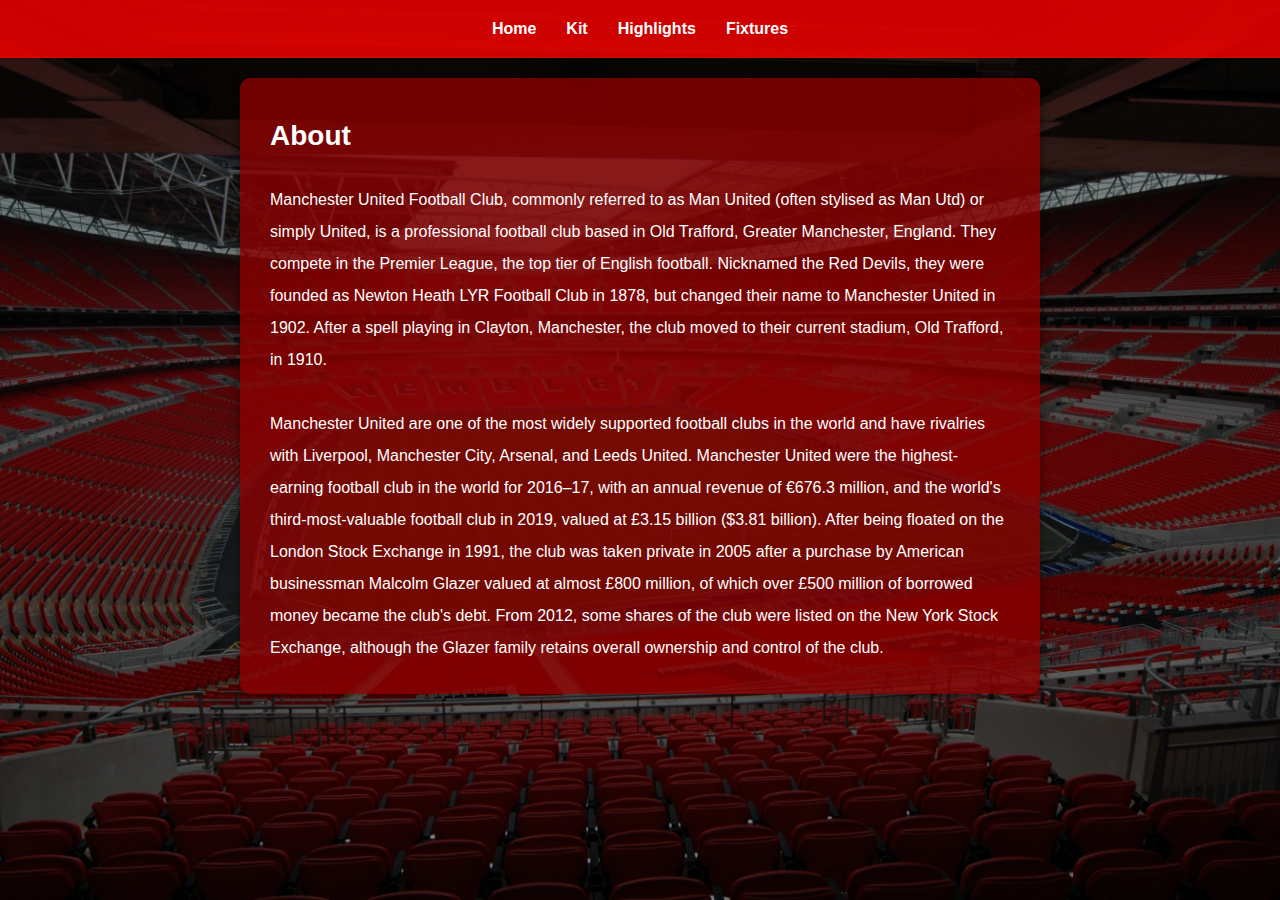
<file: about.html>
<!DOCTYPE html>
<html lang="en">
<head>
    <!-- Sets the character encoding to UTF-8 -->
    <meta charset="UTF-8">

    <!-- Ensures the page is responsive on different screen sizes -->
    <meta name="viewport" content="width=device-width, initial-scale=1.0">

    <!-- Sets the title of the webpage to 'About' -->
    <title>About</title>

    <!-- Links the external CSS file for styling -->
    <link rel="stylesheet" href="style6.css">
</head>
<body>
    <!-- Adds a dim background overlay for visual effect -->
    <div class="overlay"></div> 

    <!-- Header Section: Contains the navigation menu -->
    <header>
        <nav>
            <ul>
                <!-- Navigation links to other pages -->
                <li><a href="index.html">Home</a></li>
                <li><a href="kit.html">Kit</a></li>
                <li><a href="high.html">Highlights</a></li>
                <li><a href="fix.html">Fixtures</a></li>
            </ul>
        </nav>
    </header>

    <!-- Main Content Section -->
    <main>
        <!-- About Section: Contains the club's history and information -->
        <section class="story">
            <!-- Title of the section -->
            <h1>About</h1>

            <!-- Paragraph providing information about Manchester United -->
            <p>
                Manchester United Football Club, commonly referred to as Man United (often stylised as Man Utd) or simply United, is a professional football club based in Old Trafford, Greater Manchester, England. They compete in the Premier League, the top tier of English football. Nicknamed the Red Devils, they were founded as Newton Heath LYR Football Club in 1878, but changed their name to Manchester United in 1902. After a spell playing in Clayton, Manchester, the club moved to their current stadium, Old Trafford, in 1910.<br><br>
                
                Manchester United are one of the most widely supported football clubs in the world and have rivalries with Liverpool, Manchester City, Arsenal, and Leeds United. Manchester United were the highest-earning football club in the world for 2016–17, with an annual revenue of €676.3 million, and the world's third-most-valuable football club in 2019, valued at £3.15 billion ($3.81 billion). After being floated on the London Stock Exchange in 1991, the club was taken private in 2005 after a purchase by American businessman Malcolm Glazer valued at almost £800 million, of which over £500 million of borrowed money became the club's debt. From 2012, some shares of the club were listed on the New York Stock Exchange, although the Glazer family retains overall ownership and control of the club.
            </p>
        </section>
    </main>
</body>
</html>

<!--References-->

<!--
Available at: https://upload.wikimedia.org/wikipedia/commons/thumb/1/16/Wembley_Stadium_interior.jpg/220px-Wembley_Stadium_interior.jpg (Accessed at: 24/11/2024)
-->
</file>
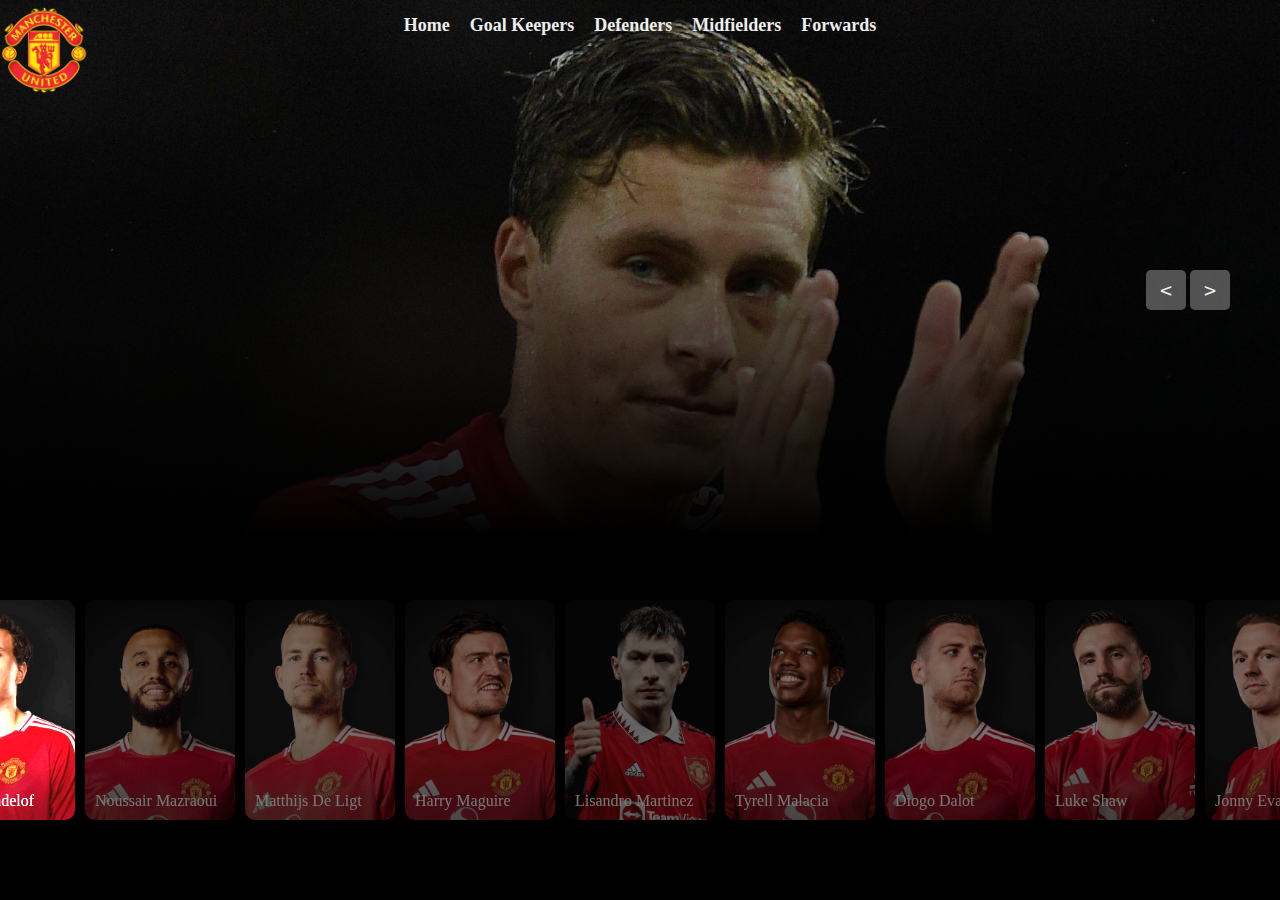
<file: def.html>
<!DOCTYPE html>
<html lang="en">
<head>
    <!-- Specifies the character encoding for the document -->
    <meta charset="UTF-8">
    
    <!-- Makes the page responsive on all devices -->
    <meta name="viewport" content="width=device-width, initial-scale=1.0">
    
    <!-- Sets the title of the webpage -->
    <title>Defenders</title>
    
    <!-- Links an external stylesheet for styling the page -->
    <link rel="stylesheet" href="styles.css">
</head>
<body>
    <!-- Navigation bar at the top of the page -->
    <header>
        <!-- Logo container -->
        <div class="logo">
            <img src="images/manulogo.png" alt="manulogo" class="logo-img">
        </div>
        <!-- Navigation menu links -->
        <ul class="menu">
            <li><a href="index.html">Home</a></li>
            <li><a href="gk.html">Goal Keepers</a></li>
            <li><a href="def.html">Defenders</a></li>
            <li><a href="mf.html">Midfielders</a></li>
            <li><a href="fwd.html">Forwards</a></li>
        </ul>
    </header>
    
    <!-- Image slider showcasing defenders -->
    <div class="slider">
        <!-- Slider container holding all images and descriptions -->
        <div class="list">
            <!-- Active slide displaying Victor Lindelof -->
            <div class="item active">
                <img src="images/def10.jpg" alt="def pic">
                <div class="content">
                    <p>Defender</p>
                    <h2>Victor Lindelof</h2>
                </div>
            </div>
            
            <!-- Remaining slides for other defenders -->
            <div class="item">
                <img src="images/def20.jpg" alt="def pic">
                <div class="content">
                    <p>Defender</p>
                    <h2>Noussair Mazraoui</h2>
                </div>
            </div>
            <div class="item">
                <img src="images/def30.jpg" alt="def pic">
                <div class="content">
                    <p>Defender</p>
                    <h2>Matthijs De Ligt</h2>
                </div>
            </div>
            <div class="item">
                <img src="images/def40.jpg" alt="def pic">
                <div class="content">
                    <p>Defender</p>
                    <h2>Harry Maguire</h2>
                </div>
            </div>
            <div class="item">
                <img src="images/def50.jpg" alt="def pic">
                <div class="content">
                    <p>Defender</p>
                    <h2>Lisandro Martinez</h2>
                </div>
            </div>
            <div class="item">
                <img src="images/def60.jpg" alt="def pic">
                <div class="content">
                    <p>Defender</p>
                    <h2>Tyrell Malacia</h2>
                </div>
            </div>
            <div class="item">
                <img src="images/def70.jpg" alt="def pic">
                <div class="content">
                    <p>Defender</p>
                    <h2>Diogo Dalot</h2>
                </div>
            </div>
            <div class="item">
                <img src="images/def80.jpg" alt="def pic">
                <div class="content">
                    <p>Defender</p>
                    <h2>Luke Shaw</h2>
                </div>
            </div>
            <div class="item">
                <img src="images/def90.jpg" alt="def pic">
                <div class="content">
                    <p>Defender</p>
                    <h2>Jonny Evans</h2>
                </div>
            </div>
        </div>

        <!-- Navigation arrows for sliding between items -->
        <div class="arrows">
            <button id="prev">&lt;</button> <!-- Previous button -->
            <button id="next">></button> <!-- Next button -->
        </div>

        <!-- Thumbnail images to navigate through the slider -->
        <div class="thumbnail">
            <!-- Active thumbnail for Victor Lindelof -->
            <div class="item active">
                <img src="images/Def1.jpg" alt="def pic">
                <div class="content">
                    Victor Lindelof
                </div>
            </div>
            
            <!-- Thumbnails for other defenders -->
            <div class="item">
                <img src="images/Def2.jpg" alt="def pic">
                <div class="content">
                    Noussair Mazraoui
                </div>
            </div>
            <div class="item">
                <img src="images/def3.jpg" alt="def pic">
                <div class="content">
                    Matthijs De Ligt
                </div>
            </div>
            <div class="item">
                <img src="images/def4.jpg" alt="def pic">
                <div class="content">
                    Harry Maguire 
                </div>
            </div>
            <div class="item">
                <img src="images/def5.jpg" alt="def pic">
                <div class="content">
                    Lisandro Martinez
                </div>
            </div>
            <div class="item">
                <img src="images/def6.jpg" alt="def pic">
                <div class="content">
                    Tyrell Malacia
                </div>
            </div>
            <div class="item">
                <img src="images/def7.jpg" alt="def pic">
                <div class="content">
                    Diogo Dalot
                </div>
            </div>
            <div class="item">
                <img src="images/def8.jpg" alt="def pic">
                <div class="content">
                    Luke Shaw
                </div>
            </div>
            <div class="item">
                <img src="images/def9.jpg" alt="def pic">
                <div class="content">
                    Jonny Evans
                </div>
            </div>
        </div>
    </div>

    <!-- JavaScript file for functionality -->
    <script src="js1.js"></script>
</body>
</html>


<!--References-->

<!--
Available at: https://www.pinterest.com/pin/649433208798157237/ (Accessed at: 24/11/2024)
Available at: https://www.pinterest.com/pin/414823815694981227/ (Accessed at: 24/11/2024)
Available at: https://www.pinterest.com/pin/649433208799042731/ (Accessed at: 24/11/2024)
Available at: https://www.pinterest.com/pin/649433208798157253/ (Accessed at: 24/11/2024)
Available at: https://www.pinterest.com/pin/281404676709272981/ (Accessed at: 24/11/2024)
Available at: https://www.pinterest.com/pin/1070730880175341569/ (Accessed at: 24/11/2024)
Available at: https://www.pinterest.com/pin/1070730880175341579/ (Accessed at: 24/11/2024)
Available at: https://www.pinterest.com/pin/649433208798157259/ (Accessed at: 24/11/2024)
Available at: https://wallpapercave.com/wp/wp3853262.jpg (Accessed at: 24/11/2024)
Available at: https://cdn1.unitedinfocus.com/uploads/14/2024/08/GettyImages-2166319295-1-1140x760.jpg (Accessed at: 24/11/2024)
Available at: https://cdn1.unitedinfocus.com/uploads/14/2024/08/GettyImages-2166327703-1140x760.jpg (Accessed at: 24/11/2024)
Available at: https://static.independent.co.uk/2023/08/15/22/5518a1cc1b8458413b5598b1aaaf0dd6Y29udGVudHNlYXJjaGFwaSwxNjkyMjE5OTI0-2.73279235.jpg?quality=75&width=1200&auto=webp (Accessed at: 24/11/2024)
Available at: https://cdn1.unitedinfocus.com/uploads/14/2024/02/GettyImages-1480149244-scaled.jpg (Accessed at: 24/11/2024)
Available at: https://wallpapercave.com/wp/wp11447642.jpg (Accessed at: 24/11/2024)
Available at: https://e0.365dm.com/21/08/1600x900/skysports-dalot-man-utd-football_5491292.jpg?20210826202651 (Accessed at: 24/11/2024)
Available at: https://static.independent.co.uk/2023/02/25/12/f6eee39532236a06fc288505d8f15b4aY29udGVudHNlYXJjaGFwaSwxNjc3NDA4ODYy-2.70438760.jpg (Accessed at: 24/11/2024)
Available at: https://static.independent.co.uk/s3fs-public/thumbnails/image/2013/12/19/16/Jonny-Evans.jpg (Accessed at: 24/11/2024)
-->
</file>
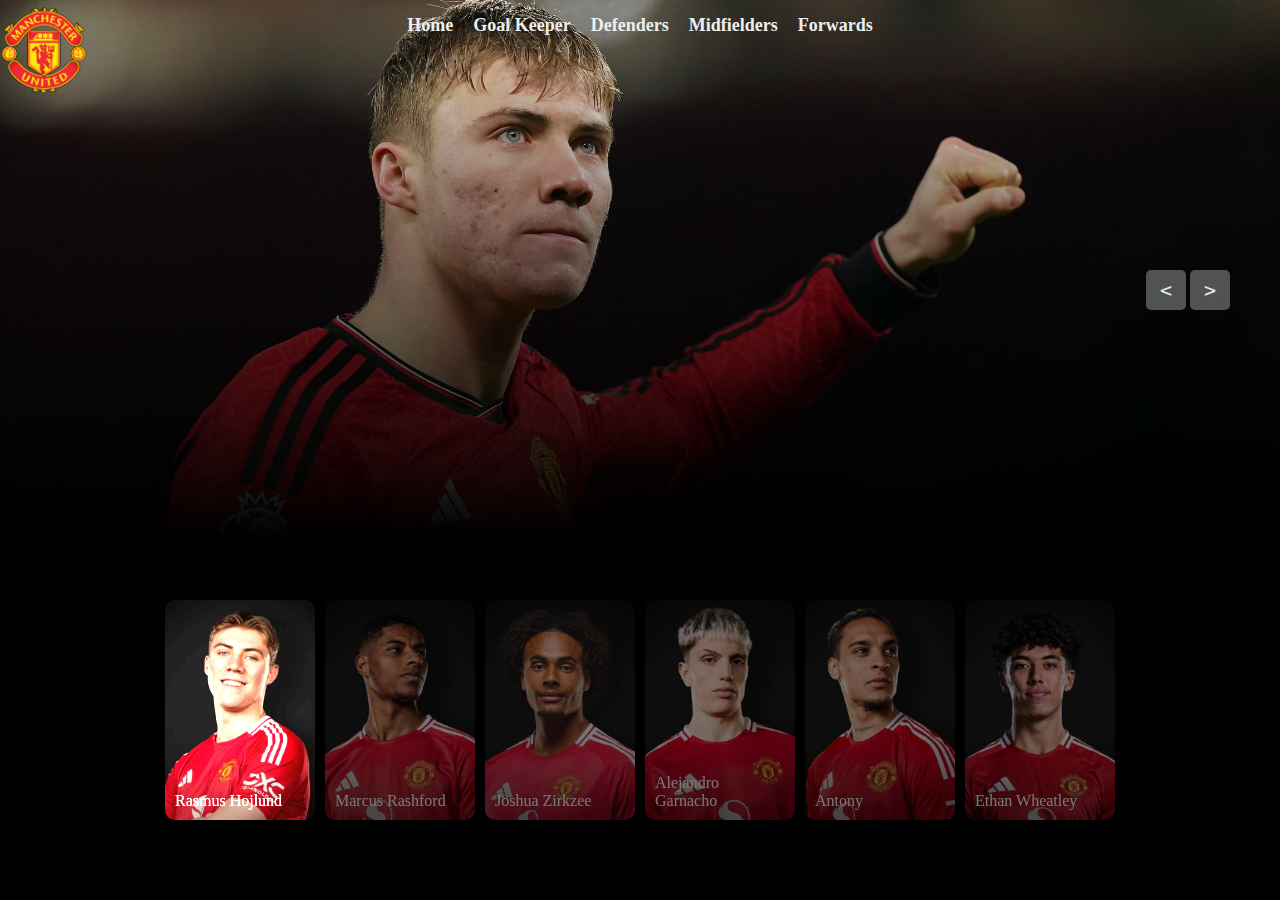
<file: fwd.html>
<!DOCTYPE html>
<html lang="en">
<head>
    <!-- Specifies the character encoding and ensures proper rendering on different devices -->
    <meta charset="UTF-8">
    <meta name="viewport" content="width=device-width, initial-scale=1.0">
    
    <!-- Title of the webpage -->
    <title>Forwards</title>
    
    <!-- Link to the external CSS file for styling -->
    <link rel="stylesheet" href="styles.css">
</head>
<body>
    <!-- Header Section -->
    <header>
        <!-- Logo -->
        <div class="logo">
            <img src="images/manulogo.png" alt="manulogo" class="logo-img">
        </div>

        <!-- Navigation Bar -->
        <ul class="menu">
            <!-- Links to different sections of the website -->
            <li><a href="index.html">Home</a></li>
            <li><a href="gk.html">Goal Keeper</a></li>
            <li><a href="def.html">Defenders</a></li>
            <li><a href="mf.html">Midfielders</a></li>
            <li><a href="fwd.html">Forwards</a></li>
        </ul>
    </header>

    <!-- Slider Section -->
    <div class="slider">
        <!-- Image List (Main Slider Content) -->
        <div class="list">
            <!-- Each 'item' represents a slide with a forward's image and details -->
            <div class="item active">
                <img src="images/fwd10.jpg" alt="forward pic">
                <div class="content">
                    <p>Forward</p>
                    <h2>Rasmus Hojlund</h2>
                </div>
            </div>
            <div class="item">
                <img src="images/fwd20.jpg" alt="forward pic">
                <div class="content">
                    <p>Forward</p>
                    <h2>Marcus Rashford</h2>
                </div>
            </div>
            <div class="item">
                <img src="images/fwd30.jpg" alt="forward pic">
                <div class="content">
                    <p>Forward</p>
                    <h2>Joshua Zirkzee</h2>
                </div>
            </div>
            <div class="item">
                <img src="images/fwd50.jpg" alt="forward pic">
                <div class="content">
                    <p>Forward</p>
                    <h2>Alejandro Garnacho</h2>
                </div>
            </div>
            <div class="item">
                <img src="images/fwd60.jpg" alt="forward pic">
                <div class="content">
                    <p>Forward</p>
                    <h2>Antony</h2>
                </div>
            </div>
            <div class="item">
                <img src="images/fwd70.jpg" alt="forward pic">
                <div class="content">
                    <p>Forward</p>
                    <h2>Ethan Wheatley</h2>
                </div>
            </div>
        </div>

        <!-- Navigation Arrows -->
        <div class="arrows">
            <!-- 'Previous' Button -->
            <button id="prev">&lt;</button>
            <!-- 'Next' Button -->
            <button id="next">></button>
        </div>

        <!-- Thumbnail Section -->
        <div class="thumbnail">
            <!-- Thumbnails corresponding to each forward -->
            <div class="item active">
                <img src="images/fwd1.jpg" alt="forward pic">
                <div class="content">
                    Rasmus Hojlund
                </div>
            </div>
            <div class="item">
                <img src="images/fwd2.jpg" alt="forward pic">
                <div class="content">
                    Marcus Rashford
                </div>
            </div>
            <div class="item">
                <img src="images/fwd3.jpg" alt="forward pic">
                <div class="content">
                    Joshua Zirkzee
                </div>
            </div>
            <div class="item">
                <img src="images/fwd4.jpg" alt="forward pic">
                <div class="content">
                    Alejandro Garnacho
                </div>
            </div>
            <div class="item">
                <img src="images/fwd.jpg" alt="forward pic">
                <div class="content">
                    Antony
                </div>
            </div>
            <div class="item">
                <img src="images/fwd5.jpg" alt="forward pic">
                <div class="content">
                    Ethan Wheatley
                </div>
            </div>
        </div>
    </div>

    <!-- External JavaScript -->
    <script src="js1.js"></script>
</body>
</html>



<!--References-->

<!--
https://www.pinterest.com/pin/361625045096925359/
https://www.pinterest.com/pin/585256914108564568/
https://www.pinterest.com/pin/1070730880175341659/
https://www.pinterest.com/pin/649433208799116388/
https://static.independent.co.uk/2023/12/26/22/b56cd771dfe6a78c65913ee815d292adY29udGVudHNlYXJjaGFwaSwxNzAzNzE2MTQ2-2.74954416.jpg
https://icdn.strettynews.com/wp-content/uploads/2019/08/marcus-rashford1.jpg
https://everyevery.ng/wp-content/uploads/2020/06/Joshua-Zirkzee.jpg
https://e0.365dm.com/22/11/1600x900/skysports-alejandro-garnacho_5961756.jpg?20221111075809
https://d3nfwcxd527z59.cloudfront.net/content/uploads/2022/09/05091424/antony-man-utd-2022-1.jpg
https://celebsonearth.com/wp-content/uploads/2024/04/Ethan-Wheatley2.webp
-->
</file>
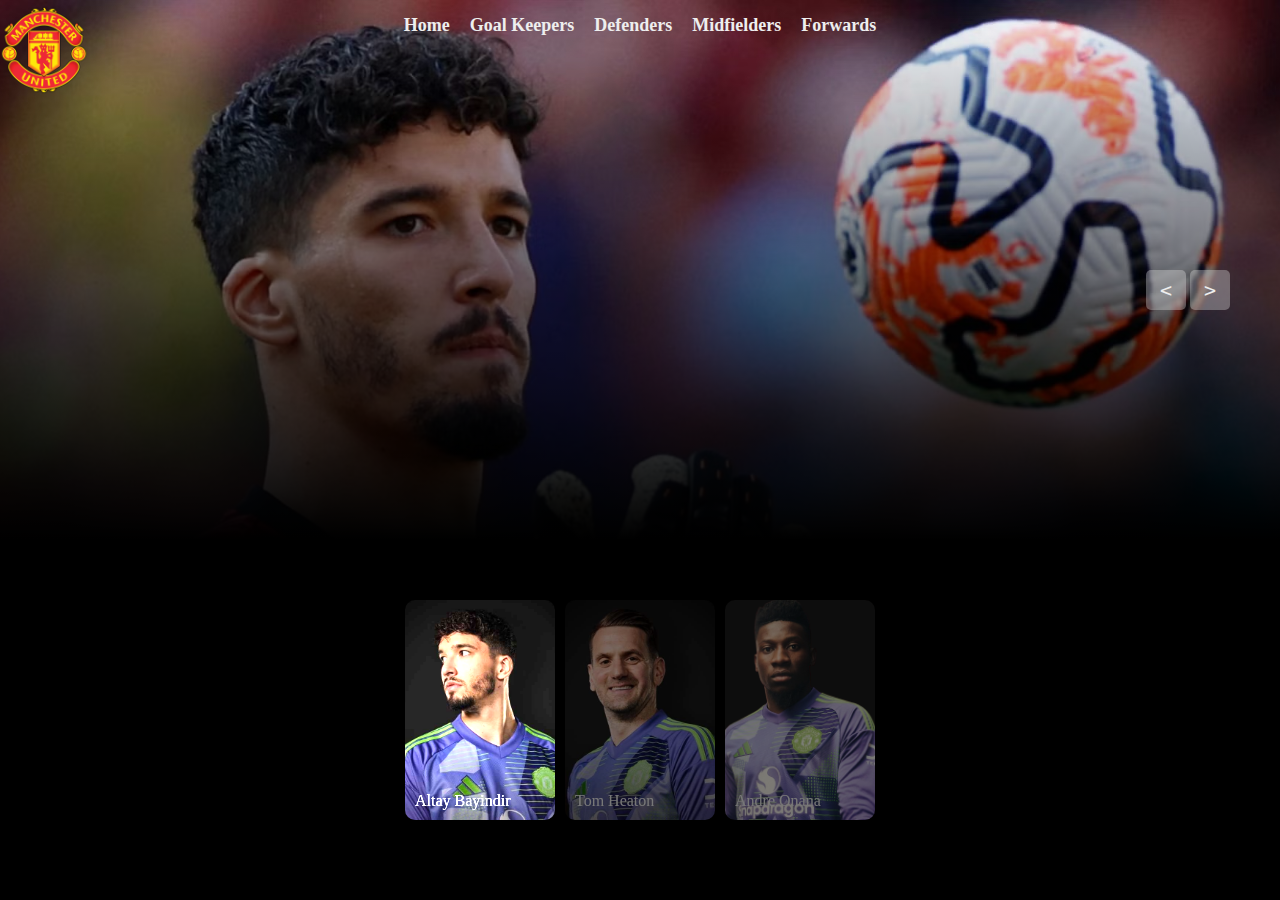
<file: gk.html>
<!DOCTYPE html>
<html lang="en">
<head>
    <!-- Meta Information for character encoding and responsiveness -->
    <meta charset="UTF-8">
    <meta name="viewport" content="width=device-width, initial-scale=1.0">
    
    <!-- Page Title -->
    <title>Goal Keepers</title>
    
    <!-- Link to external CSS for styles -->
    <link rel="stylesheet" href="styles.css">
</head>
<body>
    <!-- Header Section -->
    <header>
        <!-- Logo -->
        <div class="logo">
            <img src="images/manulogo.png" alt="manulogo" class="logo-img">
        </div>

        <!-- Navigation Menu -->
        <ul class="menu">
            <!-- Links to other sections of the website -->
            <li><a href="index.html">Home</a></li>
            <li><a href="gk.html">Goal Keepers</a></li>
            <li><a href="def.html">Defenders</a></li>
            <li><a href="mf.html">Midfielders</a></li>
            <li><a href="fwd.html">Forwards</a></li>
        </ul>
    </header>

    <!-- Slider Section -->
    <div class="slider">
        <!-- Main Image List -->
        <div class="list">
            <!-- Each 'item' represents a slide for a Goal Keeper -->
            <div class="item active">
                <img src="images/GK10.jpg" alt="gk pic">
                <div class="content">
                    <p>Goal Keeper</p>
                    <h2>Altay Bayindir</h2>
                </div>
            </div>
            <div class="item">
                <img src="images/Gk20.jpg" alt="gk pic">
                <div class="content">
                    <p>Goal Keeper</p>
                    <h2>Tom Heaton</h2>
                </div>
            </div>
            <div class="item">
                <img src="images/GK30.webp" alt="gk pic">
                <div class="content">
                    <p>Goal Keeper</p>
                    <h2>Andre Onana</h2>
                </div>
            </div>
        </div>

        <!-- Slider Navigation Arrows -->
        <div class="arrows">
            <!-- 'Previous' button to navigate to the previous slide -->
            <button id="prev">&lt;</button>
            <!-- 'Next' button to navigate to the next slide -->
            <button id="next">></button>
        </div>

        <!-- Thumbnail Section -->
        <div class="thumbnail">
            <!-- Each thumbnail corresponds to a specific Goal Keeper slide -->
            <div class="item active">
                <img src="images/GK1.png" alt="gk pic">
                <div class="content">
                    Altay Bayindir
                </div>
            </div>
            <div class="item">
                <img src="images/GK2.png" alt="gk pic">
                <div class="content">
                    Tom Heaton
                </div>
            </div>
            <div class="item">
                <img src="images/GK3.png" alt="gk pic">
                <div class="content">
                    Andre Onana
                </div>
            </div>
        </div>
    </div>

    <!-- External JavaScript for Slider Functionality -->
    <script src="js1.js"></script>
</body>
</html>



<!--References-->
<!--
https://www.pinterest.com/pin/649433208798157229/
https://www.pinterest.com/pin/649433208798157230/
https://www.pinterest.com/pin/625718942012886921/
https://e1.365dm.com/19/08/1600x900/skysports-tom-heaton-burnley_4733104.jpg
https://static0.givemesportimages.com/wordpress/wp-content/uploads/2023/12/manchester-united-goalkeeper-altay-bayindir.jpg
https://www.camfoot.com/wp-content/uploads/2023/08/onana-andre-man-utd-jpg.webp

-->
</file>
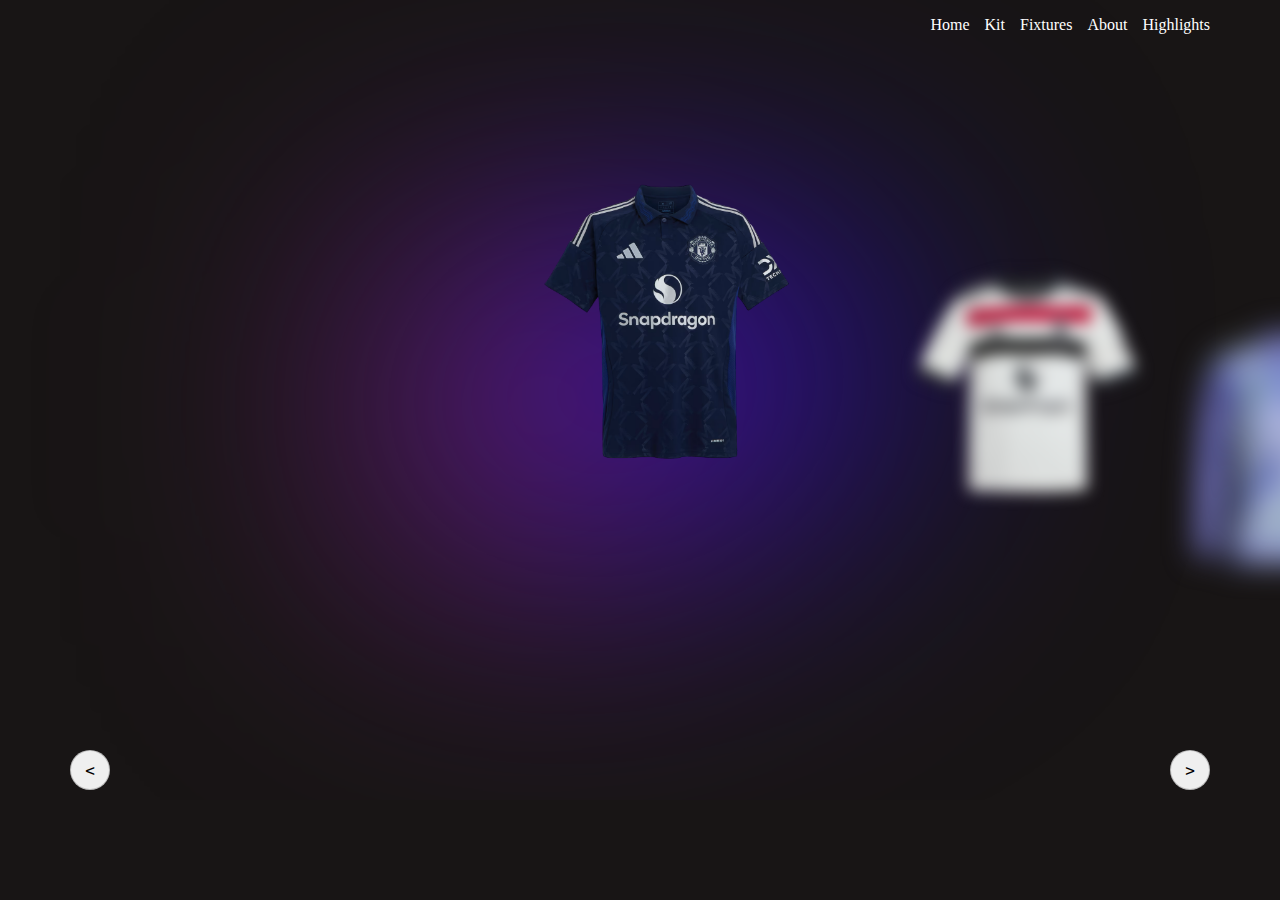
<file: kit.html>
<!DOCTYPE html>
<html lang="en">
<head>
    <!-- Sets the character encoding to UTF-8 to support special characters -->
    <meta charset="UTF-8">
    
    <!-- Ensures the page is responsive on mobile devices -->
    <meta name="viewport" content="width=device-width, initial-scale=1.0">
    
    <!-- Sets the title of the webpage -->
    <title>Kit</title>
    
    <!-- Links the external stylesheet for styling the webpage -->
    <link rel="stylesheet" href="style1.css">
</head>
<body>
    
<!-- Header Section -->
<header>
    <nav>
        <!-- Navigation links to other pages -->
        <a href="index.html">Home</a>
        <a href="kit.html">Kit</a>
        <a href="fix.html">Fixtures</a>
        <a href="about.html">About</a>
        <a href="high.html">Highlights</a>
    </nav>
</header>

<!-- Carousel Section -->
<div class="carousel">
    <!-- List of carousel items -->
    <div class="list">
        
        <!-- Individual carousel item -->
        <div class="item">
            <!-- Image of the jersey -->
            <img src="images/kit10.jpg" alt="Kit 10">
            <!-- Description of the jersey -->
            <div class="introduce">
                <div class="topic">Manchester United 24/25 Home Jersey</div>
            </div>
        </div>

        <!-- Second carousel item -->
        <div class="item">
            <img src="images/kit20.jpg" alt="Kit 20">
            <div class="introduce">
                <div class="topic">Manchester United 24/25 Away Jersey</div>
            </div>
        </div>

        <!-- Third carousel item -->
        <div class="item">
            <img src="images/kit30.jpg" alt="Kit 30">
            <div class="introduce">
                <div class="topic">Manchester United 24/25 Third Jersey</div>
            </div>
        </div>

        <!-- Fourth carousel item -->
        <div class="item">
            <img src="images/kit4.jpg" alt="Kit 4">
            <div class="introduce">
                <div class="topic">Manchester United 24/25 Long Sleeve Goalkeeper Jersey</div>
            </div>
        </div>
    </div>

    <!-- Navigation arrows for the carousel -->
    <div class="arrows">
        <!-- Button to navigate to the previous item -->
        <button id="prev">&lt;</button>
        
        <!-- Button to navigate to the next item -->
        <button id="next">></button>
    </div>
</div>

<!-- Links the JavaScript file for interactive behavior -->
<script src="js2.js"></script>
</body>
</html>


<!--References-->

<!--
Available at: https://store.manutd.com/en-gb/p/manchester-united-2425-third-jersey-kids-with-mainoo-37-epl-printing-and-badge-2751 (Accessed at: 24/11/2024)
Available at: https://store.manutd.com/en-gb/p/manchester-united-2425-away-jersey-with-mainoo-37-epl-printing-and-badge-2276 (Accessed at: 24/11/2024)
Available at: https://store.manutd.com/en-gb/p/manchester-united-2425-home-jersey-with-rashford-10-epl-printing-and-badge-2080 (Accessed at: 24/11/2024)
Available at: https://www.poizon.com/product/adidas-manchester-united-theatre-of-dreams-soccer-jerseys-men-purple-611173041?skuid=1914901105 (Accessed at: 24/11/2024)
-->
</file>
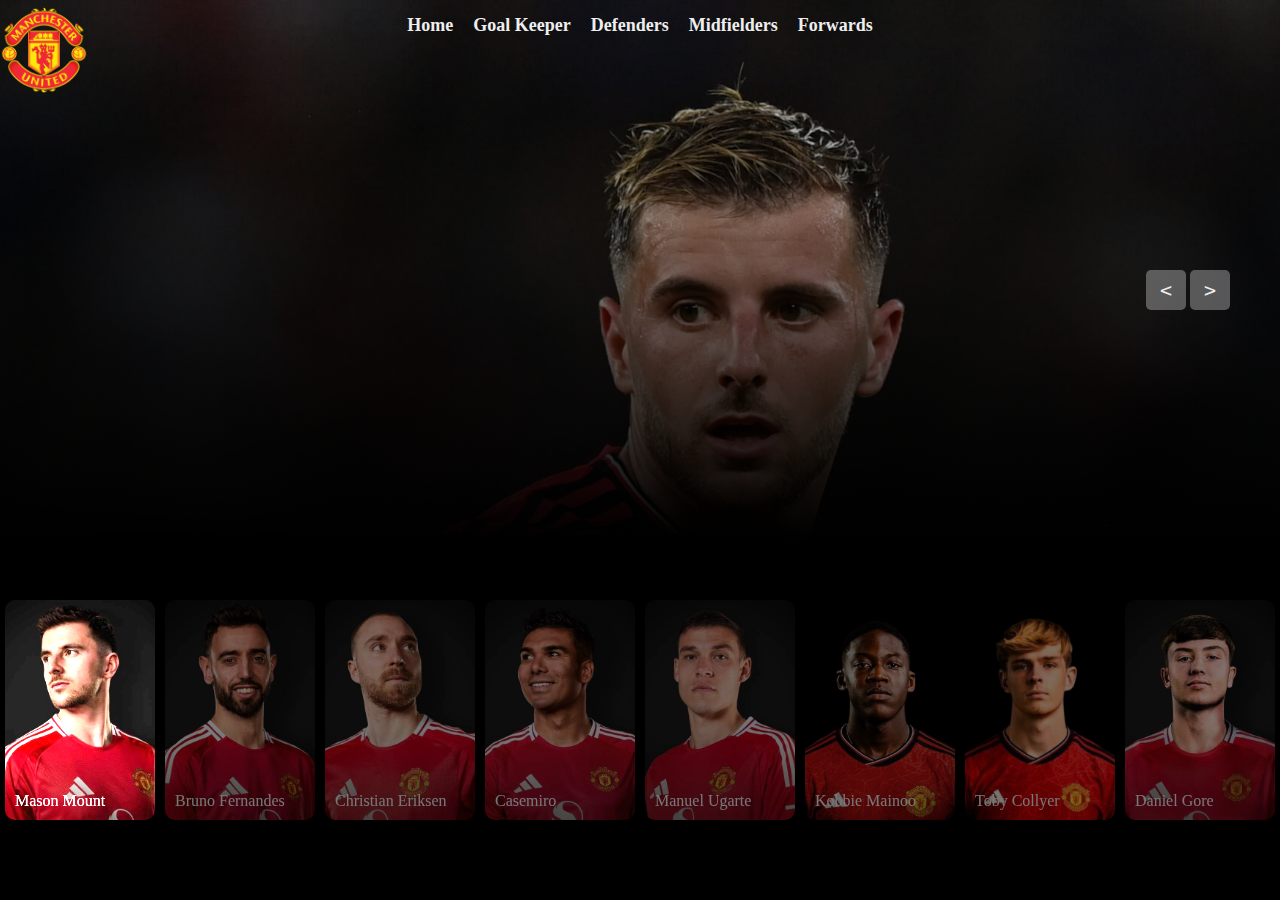
<file: mf.html>
<!DOCTYPE html>
<html lang="en">
<head>
    <meta charset="UTF-8">
    <meta name="viewport" content="width=device-width, initial-scale=1.0">
    <title>Midfielders</title>
    <link rel="stylesheet" href="styles.css">
</head>
<body>
    <!--Header, Logo, Navbar-->
    <header>
        <div class="logo">
            <img src="images/manulogo.png" alt="manulogo" class="logo-img">
        </div>
        <ul class="menu">
            <li><a href="index.html">Home</a></li>
            <li><a href="gk.html">Goal Keeper</a></li>
            <li><a href="def.html">Defenders</a></li>
            <li><a href="mf.html">Midfielders</a></li>
            <li><a href="fwd.html">Forwards</a></li>
        </ul>
    </header>
    
    <!--Slider-->
    <div class="slider">
        <div class="list">
            <!-- Individual Items for the Midfielders -->
            <div class="item active">
                <img src="images/mf10.jpg" alt="midfield pic">
                <div class="content">
                    <p>Midfielder</p>
                    <h2>Mason Mount</h2>
                </div>
            </div>
            <div class="item">
                <img src="images/mf20.jpg" alt="midfield pic">
                <div class="content">
                    <p>Midfielder</p>
                    <h2>Bruno Fernandes</h2>
                </div>
            </div>
            <!-- More items for other midfielders -->
            <div class="item">
                <img src="images/mf30.jpg" alt="midfield pic">
                <div class="content">
                    <p>Midfielder</p>
                    <h2>Christian Eriksen</h2>
                </div>
            </div>
            <div class="item">
                <img src="images/mf40.jpg" alt="midfield pic">
                <div class="content">
                    <p>Midfielder</p>
                    <h2>Casemiro</h2>
                </div>
            </div>
            <div class="item">
                <img src="images/mf50.jpg" alt="midfield pic">
                <div class="content">
                    <p>Midfielder</p>
                    <h2>Manuel Ugarte</h2>
                </div>
            </div>
            <div class="item">
                <img src="images/mf60.jpg" alt="midfield pic">
                <div class="content">
                    <p>Midfielder</p>
                    <h2>Kobbie Mainoo</h2>
                </div>
            </div>
            <div class="item">
                <img src="images/mf70.jpg" alt="midfield pic">
                <div class="content">
                    <p>Midfielder</p>
                    <h2>Toby Collyer</h2>
                </div>
            </div>
            <div class="item">
                <img src="images/mf80.jpg" alt="midfield pic">
                <div class="content">
                    <p>Midfielder</p>
                    <h2>Daniel Gore</h2>
                </div>
            </div>
        </div>

        <!-- Navigation Arrows -->
        <div class="arrows">
            <button id="prev">&lt;</button>
            <button id="next">></button>
        </div>

        <!-- Thumbnail Navigation -->
        <div class="thumbnail">
            <div class="item active">
                <img src="images/mf1.jpg" alt="midfield pic">
                <div class="content">
                    Mason Mount
                </div>
            </div>
            <div class="item">
                <img src="images/mf2.jpg" alt="midfield pic">
                <div class="content">
                    Bruno Fernandes
                </div>
            </div>
            <!-- More thumbnails for other midfielders -->
            <div class="item">
                <img src="images/mf3.jpg" alt="midfield pic">
                <div class="content">
                    Christian Eriksen
                </div>
            </div>
            <div class="item">
                <img src="images/mf4.jpg" alt="midfield pic">
                <div class="content">
                    Casemiro
                </div>
            </div>
            <div class="item">
                <img src="images/mf5.jpg" alt="midfield pic">
                <div class="content">
                    Manuel Ugarte
                </div>
            </div>
            <div class="item">
                <img src="images/mf6.jpg" alt="midfield pic">
                <div class="content">
                    Kobbie Mainoo
                </div>
            </div>
            <div class="item">
                <img src="images/mf7.jpg" alt="midfield pic">
                <div class="content">
                    Toby Collyer
                </div>
            </div>
            <div class="item">
                <img src="images/mf8.jpg" alt="midfield pic">
                <div class="content">
                    Daniel Gore
                </div>
            </div>
        </div>
    </div>

    <!-- External JavaScript -->
    <script src="js1.js"></script>
</body>
</html>



<!--References-->

<!--
Available at: https://www.pinterest.com/pin/649433208798157266/ (Accessed at: 24/11/2024)
Available at: https://www.pinterest.com/pin/985303224719616949/ (Accessed at: 24/11/2024)
Available at: https://www.pinterest.com/pin/649433208798157271/ (Accessed at: 24/11/2024)
Available at: https://www.pinterest.com/pin/649433208798157270/ (Accessed at: 24/11/2024)
Available at: https://www.pinterest.com/pin/649433208799537416/ (Accessed at: 24/11/2024)
Available at: https://www.pinterest.com/pin/1079175129446797299/ (Accessed at: 24/11/2024)
Available at: https://www.pinterest.com/pin/649433208798157290/ (Accessed at: 24/11/2024)
Available at: https://static01.nyt.com/athletic/uploads/wp/2023/09/09153531/FotoJet-2023-09-09T203449.382.jpg (Accessed at: 24/11/2024)
Available at: https://wallpaperaccess.com/full/2213622.jpg (Accessed at: 24/11/2024)
Available at: https://imgresizer.eurosport.com/unsafe/2560x1440/filters:format(jpeg)/origin-imgresizer.eurosport.com/2023/10/04/3797243-77234788-2560-1440.jpg (Accessed at: 24/11/2024)
Available at: https://phantom-marca.unidadeditorial.es/270535254c422e05f5a272eb9ac40971/resize/1320/f/jpg/assets/multimedia/imagenes/2022/10/03/16648053501853.png (Accessed at: 24/11/2024)
Available at: https://e0.365dm.com/24/06/2048x1152/skysports-psg-manuel-ugarte_6590458.jpg?20240625123723 (Accessed at: 24/11/2024)
Available at: https://ichef.bbci.co.uk/news/2048/cpsprodpb/34ce/live/78c59340-292f-11ee-a77d-8ddb5629cc5e.jpg (Accessed at: 24/11/2024)
Available at: https://assets.manutd.com/AssetPicker/images/0/0/19/215/1300358/AV8U2417_K2fYDniQ1708784592172_large.jpg (Accessed at: 24/11/2024)
Available at: https://d3nfwcxd527z59.cloudfront.net/content/uploads/2023/10/01075008/dan-gore-man-utd-2023.jpg (Accessed at: 24/11/2024)
-->
</file>
<file: styles.css>
/* Global Styles */
body {
    font-family: Poppins;
    margin: 0;
    background-color: #010101;
    color: #eee;
}

/* Header */
header {
    width: 1200px;
    max-width: 90%;
    margin: auto;
    display: grid;
    grid-template-columns: 50px 1fr 50px;
    grid-template-rows: 50px;
    justify-content: center;
    align-items: center;
    position: relative;
    z-index: 100;
}

header .logo {
    width: 120px;
    height: 120px;
    margin-left: -80px;
    margin-top: 50px;
}

header .logo img {
    width: 100%;
    height: 100%;
    object-fit: contain;
    max-width: 100%;
    max-height: 100%;
}

header .menu {
    padding: 0;
    margin: 0;
    list-style: none;
    display: flex;
    justify-content: center;
    gap: 20px;
    font-weight: 500;
}

header .menu li a {
    color: #eee;
    text-decoration: none;
    position: relative;
    display: inline-block;
    transition: transform 0.3s ease, color 0.3s ease;
    font-size: 18px;
    font-weight: bold;
}

header .menu li a:hover {
    color: #fff;
    transform: scale(1.1);
}

header .menu li a::after {
    content: '';
    position: absolute;
    left: 0;
    bottom: -5px;
    width: 0;
    height: 2px;
    background-color: #fff;
    transition: width 0.3s ease;
}

header .menu li a:hover::after {
    width: 100%;
}

/* Slider Section */
.slider {
    height: 100vh;
    margin-top: -50px;
    position: relative;
}

.slider .list .item {
    position: absolute;
    inset: 0;
    overflow: hidden;
    opacity: 0;
    transition: 0.5s;
}

.slider .list .item img {
    width: 100%;
    height: 100%;
    object-fit: cover;
}

.slider .list .item::after {
    content: '';
    width: 100%;
    height: 100%;
    position: absolute;
    left: 0;
    bottom: 0;
    background-image: linear-gradient(to top, #000 40%, transparent);
}

.slider .list .item .content {
    position: absolute;
    left: 10%;
    top: 20%;
    width: 500px;
    max-width: 80%;
    z-index: 1;
}

.slider .list .item .content p:nth-child(1) {
    text-transform: uppercase;
    letter-spacing: 10px;
}

.slider .list .item .content h2 {
    font-size: 100px;
    margin: 0;
}

.slider .list .item.active {
    opacity: 1;
    z-index: 10;
}

/* Animation */
@keyframes showContent {
    to {
        transform: translateY(0);
        filter: blur(0);
        opacity: 1;
    }
}

.slider .list .item.active p:nth-child(1),
.slider .list .item.active h2,
.slider .list .item.active p:nth-child(3) {
    transform: translateY(30px);
    filter: blur(20px);
    opacity: 0;
    animation: showContent 0.5s 0.7s ease-in-out 1 forwards;
}

.slider .list .item.active h2 {
    animation-delay: 1s;
}

.slider .list .item.active p:nth-child(3) {
    animation-duration: 1.3s;
}

/* Arrows */
.arrows {
    position: absolute;
    top: 30%;
    right: 50px;
    z-index: 100;
}

.arrows button {
    background-color: #eee5;
    border: none;
    font-family: monospace;
    width: 40px;
    height: 40px;
    border-radius: 5px;
    font-size: x-large;
    color: #eee;
    transition: 0.5s;
}

.arrows button:hover {
    background-color: #eee;
    color: black;
}

/* Thumbnail */
.thumbnail {
    position: absolute;
    bottom: 50px;
    z-index: 11;
    display: flex;
    gap: 10px;
    width: 100%;
    height: 250px;
    padding: 0 50px;
    box-sizing: border-box;
    overflow: auto;
    justify-content: center;
}

.thumbnail::-webkit-scrollbar {
    width: 0;
}

.thumbnail .item {
    width: 150px;
    height: 220px;
    filter: brightness(0.5);
    transition: 0.5s;
    flex-shrink: 0;
}

.thumbnail .item img {
    width: 100%;
    height: 100%;
    object-fit: cover;
    border-radius: 10px;
}

.thumbnail .item.active {
    filter: brightness(1.5);
}

.thumbnail .item .content {
    position: absolute;
    inset: auto 10px 10px 10px;
}

/* Responsive Styling */
@media screen and (max-width: 678px) {
    .thumbnail {
        justify-content: start;
    }

    .slider .list .item .content h2 {
        font-size: 60px;
    }

    .arrows {
        top: 10%;
    }
}
</file>
<file: style1.css>
/* ========== Global Styles ========== */
body {
    margin: 0;
    background-color: #181515;
    font-family: Poppins;
}

:root {
    --item1-transform: translateX(-100%) translateY(-5%) scale(1.5);
    --item1-filter: blur(30px);
    --item1-zIndex: 11;
    --item1-opacity: 0;

    --item2-transform: translateX(0);
    --item2-filter: blur(0px);
    --item2-zIndex: 10;
    --item2-opacity: 1;

    --item3-transform: translate(50%, 10%) scale(0.8);
    --item3-filter: blur(10px);
    --item3-zIndex: 9;
    --item3-opacity: 1;

    --item4-transform: translate(90%, 20%) scale(0.5);
    --item4-filter: blur(30px);
    --item4-zIndex: 8;
    --item4-opacity: 1;

    --item5-transform: translate(120%, 30%) scale(0.3);
    --item5-filter: blur(40px);
    --item5-zIndex: 7;
    --item5-opacity: 0;
}

/* ========== Header Styles ========== */
header {
    width: 1140px;
    max-width: 90%;
    display: flex;
    justify-content: flex-end;
    align-items: center;
    height: 50px;
    margin: auto;
}

header nav a {
    position: relative;
    color: white;
    text-decoration: none;
    font-size: 16px;
    transition: transform 0.3s, color 0.3s;
}

nav {
    display: flex;
    gap: 15px;
    position: relative;
    z-index: 10;
}

nav a {
    color: white;
    text-decoration: none;
    position: relative;
    font-size: 16px;
    transition: transform 0.3s, color 0.3s;
    pointer-events: auto;
}

nav a::after {
    content: "";
    position: absolute;
    left: 50%;
    bottom: -2px;
    width: 100%;
    height: 2px;
    background: #ffcc00;
    transform: translateX(-50%) scaleX(0);
    transition: transform 0.3s;
}

nav a:hover {
    transform: scale(1.1);
    color: #ffcc00;
}

nav a:hover::after {
    transform: translateX(-50%) scaleX(1);
}

/* ========== Carousel Styles ========== */
.carousel {
    position: relative;
    height: 800px;
    overflow: hidden;
    margin-top: -50px;
}

.carousel .list {
    position: absolute;
    width: 1140px;
    max-width: 90%;
    height: 80%;
    left: 50%;
    transform: translateX(-50%);
}

.carousel .list .item {
    position: absolute;
    left: 0%;
    width: 70%;
    height: 100%;
    font-size: 15px;
    transition: left 0.5s, opacity 0.5s, width 0.5s;
}

.carousel .list .item:nth-child(n + 6) {
    opacity: 0;
}

.carousel .list .item:nth-child(2) {
    z-index: 10;
    transform: translateX(0);
}

.carousel .list .item img {
    width: 50%;
    position: absolute;
    right: 0;
    top: 50%;
    transform: translateY(-50%);
    transition: right 1.5s;
}

.carousel .list .item .introduce {
    opacity: 0;
    pointer-events: none;
}

.carousel .list .item:nth-child(2) .introduce {
    opacity: 1;
    pointer-events: auto;
    width: 400px;
    position: absolute;
    top: 50%;
    transform: translateY(-50%);
    transition: opacity 0.5s;
}

.carousel .list .item .introduce .topic {
    font-size: 4em;
    font-weight: 500;
    color: white;
}

.carousel .list .item:nth-child(1) {
    transform: var(--item1-transform);
    filter: var(--item1-filter);
    z-index: var(--item1-zIndex);
    opacity: var(--item1-opacity);
    pointer-events: none;
}

.carousel .list .item:nth-child(3) {
    transform: var(--item3-transform);
    filter: var(--item3-filter);
    z-index: var(--item3-zIndex);
}

.carousel .list .item:nth-child(4) {
    transform: var(--item4-transform);
    filter: var(--item4-filter);
    z-index: var(--item4-zIndex);
}

.carousel .list .item:nth-child(5) {
    transform: var(--item5-transform);
    filter: var(--item5-filter);
    opacity: var(--item5-opacity);
    pointer-events: none;
}

.carousel .list .item:nth-child(2) .introduce .topic {
    opacity: 0;
    animation: showContent 0.5s 1s ease-in-out 1 forwards;
}

/* ========== Keyframes ========== */
@keyframes showContent {
    from {
        transform: translateY(-30px);
        filter: blur(10px);
    }
    to {
        transform: translateY(0);
        opacity: 1;
        filter: blur(0px);
    }
}

.carousel.next .item:nth-child(1) {
    animation: transformFromPosition2 0.5s ease-in-out 1 forwards;
}

@keyframes transformFromPosition2 {
    from {
        transform: var(--item2-transform);
        filter: var(--item2-filter);
        opacity: var(--item2-opacity);
    }
}

.carousel.next .item:nth-child(2) {
    animation: transformFromPosition3 0.7s ease-in-out 1 forwards;
}

@keyframes transformFromPosition3 {
    from {
        transform: var(--item3-transform);
        filter: var(--item3-filter);
        opacity: var(--item3-opacity);
    }
}

.carousel.next .item:nth-child(3) {
    animation: transformFromPosition4 0.9s ease-in-out 1 forwards;
}

@keyframes transformFromPosition4 {
    from {
        transform: var(--item4-transform);
        filter: var(--item4-filter);
        opacity: var(--item4-opacity);
    }
}

.carousel.next .item:nth-child(4) {
    animation: transformFromPosition5 1.1s ease-in-out 1 forwards;
}

@keyframes transformFromPosition5 {
    from {
        transform: var(--item5-transform);
        filter: var(--item5-filter);
        opacity: var(--item5-opacity);
    }
}

.carousel.prev .list .item:nth-child(5) {
    animation: transformFromPosition4 0.5s ease-in-out 1 forwards;
}

.carousel.prev .list .item:nth-child(4) {
    animation: transformFromPosition3 0.7s ease-in-out 1 forwards;
}

.carousel.prev .list .item:nth-child(3) {
    animation: transformFromPosition2 0.9s ease-in-out 1 forwards;
}

.carousel.prev .list .item:nth-child(2) {
    animation: transformFromPosition1 1.1s ease-in-out 1 forwards;
}

@keyframes transformFromPosition1 {
    from {
        transform: var(--item1-transform);
        filter: var(--item1-filter);
        opacity: var(--item1-opacity);
    }
}

/* ========== Navigation Arrows ========== */
.arrows {
    position: absolute;
    bottom: 10px;
    width: 1140px;
    max-width: 90%;
    display: flex;
    justify-content: space-between;
    left: 50%;
    transform: translateX(-50%);
}

#prev,
#next {
    width: 40px;
    height: 40px;
    border-radius: 50%;
    font-family: monospace;
    border: 1px solid #5555;
    font-size: large;
    bottom: 20%;
    left: 10%;
}

#next {
    left: unset;
    right: 10%;
}

#back {
    position: absolute;
    z-index: 100;
    bottom: 0%;
    left: 50%;
    transform: translateX(-50%);
    border: none;
    border-bottom: 1px solid #555;
    font-family: Poppins;
    font-weight: bold;
    letter-spacing: 3px;
    background-color: transparent;
    padding: 10px;
    transition: opacity 0.5s;
}

.carousel.showDetail #back {
    opacity: 1;
}

.carousel.showDetail #prev,
.carousel.showDetail #next {
    opacity: 0;
    pointer-events: none;
}

.carousel::before {
    width: 500px;
    height: 300px;
    content: '';
    background-image: linear-gradient(70deg, #9f2574, blue);
    position: absolute;
    z-index: -1;
    border-radius: 20% 30% 80% 10%;
    filter: blur(150px);
    top: 50%;
    left: 50%;
    transform: translate(-50%, -50%);
}

/* ========== Media Queries ========== */
@media (max-width: 991px) {
    .carousel .list .item {
        width: 100%;
        height: auto;
        font-size: 13px;
    }
    .carousel .list .item img {
        width: 45%;
        right: unset;
        left: 10%;
    }
    header {
        max-width: 80%;
        justify-content: center;
    }
    nav a {
        font-size: 14px;
    }
}

@media (max-width: 767px) {
    .carousel .list .item {
        width: 100%;
        height: auto;
    }
    .carousel .list .item img {
        width: 45%;
        right: unset;
        left: 5%;
    }
}
</file>
<file: style6.css>
/* Global Reset */
* {
    margin: 0;
    padding: 0;
    box-sizing: border-box;
}

/* Body Styling */
body {
    font-family: 'Arial', sans-serif;
    background-image: url('images/stadium.jpg');
    background-size: cover;
    background-position: center;
    color: #333;
    position: relative;
    height: 100vh;
    overflow: hidden;
}

.overlay {
    position: absolute;
    top: 0;
    left: 0;
    right: 0;
    bottom: 0;
    background-color: rgba(0, 0, 0, 0.5);
    z-index: 0;
}

/* Header Section */
header {
    background-color: rgba(255, 0, 0, 0.8);
    padding: 20px;
    position: relative;
    z-index: 1;
}

nav ul {
    display: flex;
    justify-content: center;
    list-style: none;
}

nav ul li {
    margin: 0 15px;
    position: relative;
}

nav ul li a {
    color: #fff;
    text-decoration: none;
    font-weight: bold;
    transition: color 0.3s ease, transform 0.3s ease;
    position: relative;
}

/* Navigation Underline Transition */
nav ul li a::after {
    content: "";
    position: absolute;
    left: 50%;
    bottom: -5px;
    width: 0;
    height: 2px;
    background-color: #ffd700;
    transition: width 0.3s ease, left 0.3s ease;
}

/* Navigation Hover Effects */
nav ul li a:hover {
    color: #ffd700;
    transform: scale(1.1);
}

nav ul li a:hover::after {
    width: 100%;
    left: 0;
}

/* Main Content Section */
main {
    display: flex;
    justify-content: center;
    align-items: flex-start;
    padding: 20px;
    position: relative;
    z-index: 1;
}

/* Story Section */
.story {
    max-width: 800px;
    background-color: rgba(139, 0, 0, 0.8);
    color: #fff;
    padding: 30px;
    border-radius: 10px;
    box-shadow: 0 0 10px rgba(0, 0, 0, 0.5);
    line-height: 2;
}

h1 {
    font-size: 28px;
    margin-bottom: 20px;
}

h2 {
    margin-top: 20px;
    font-size: 24px;
}
</file>
